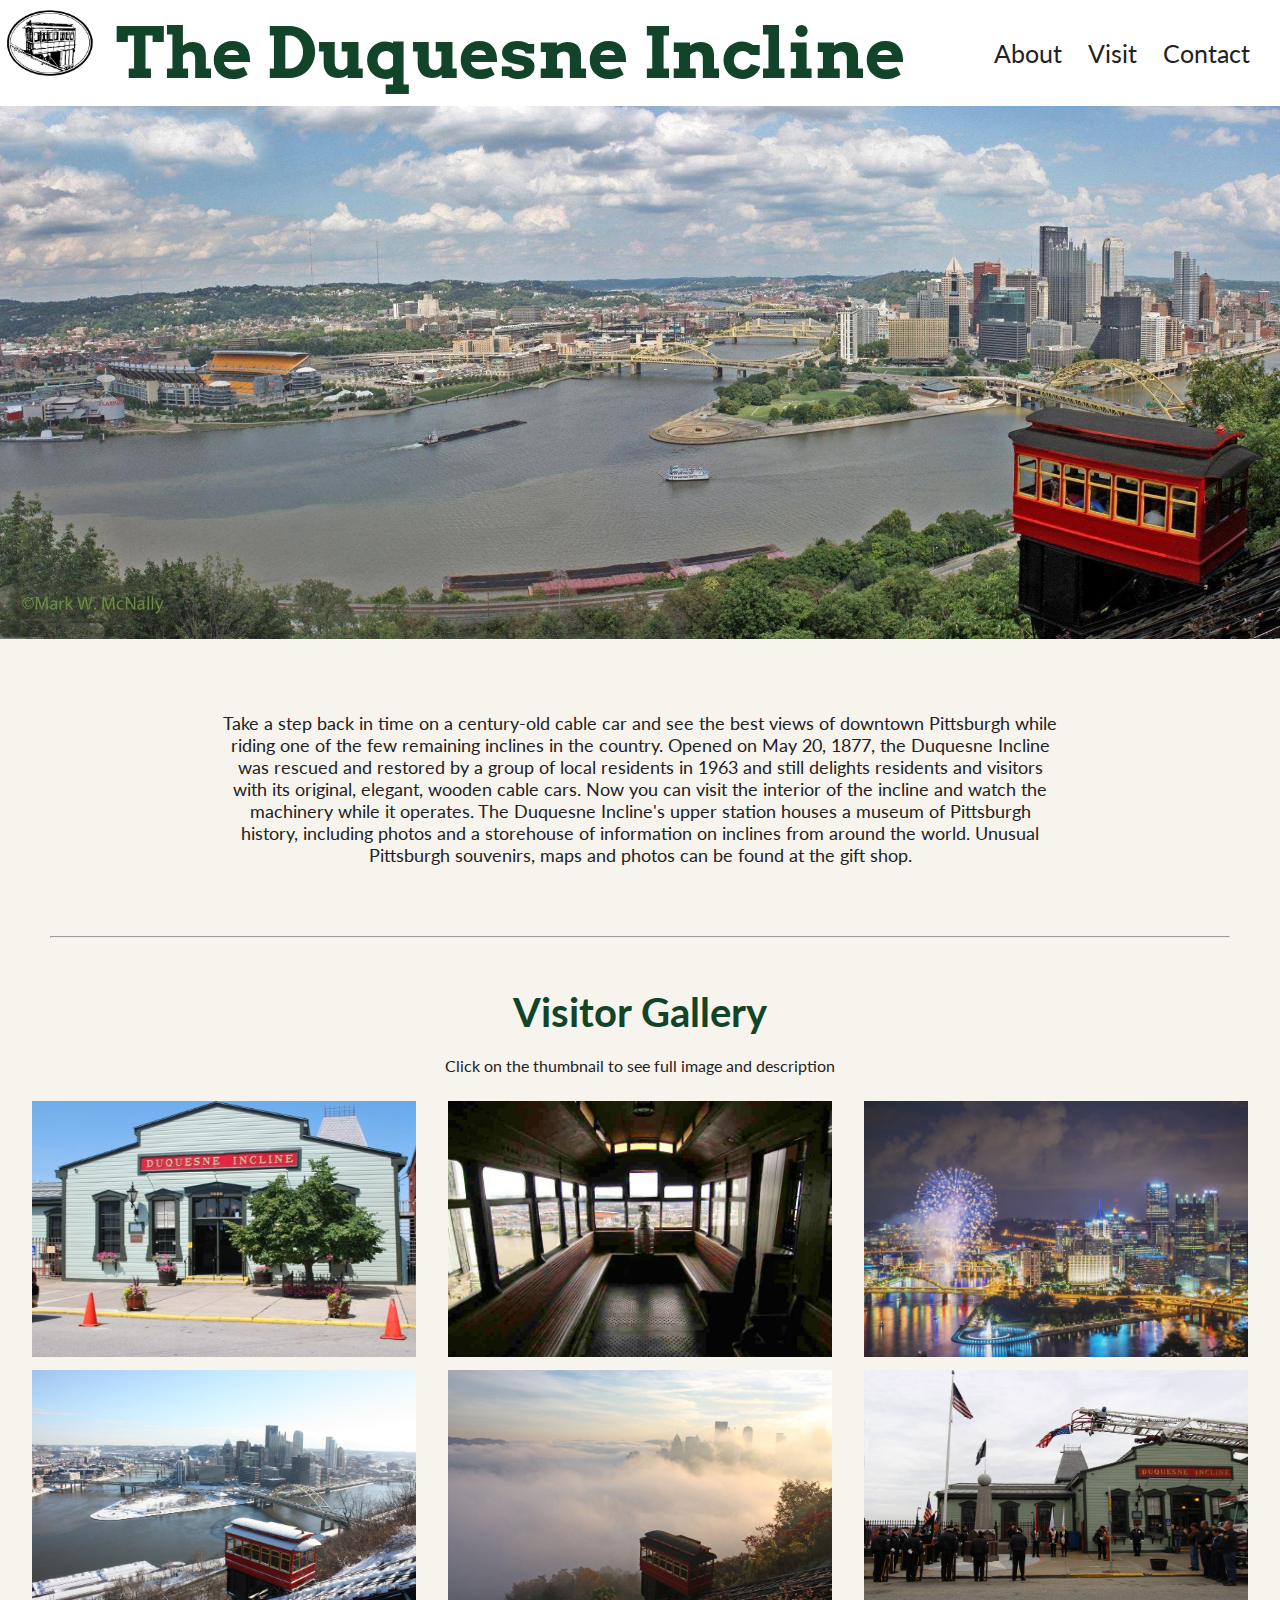
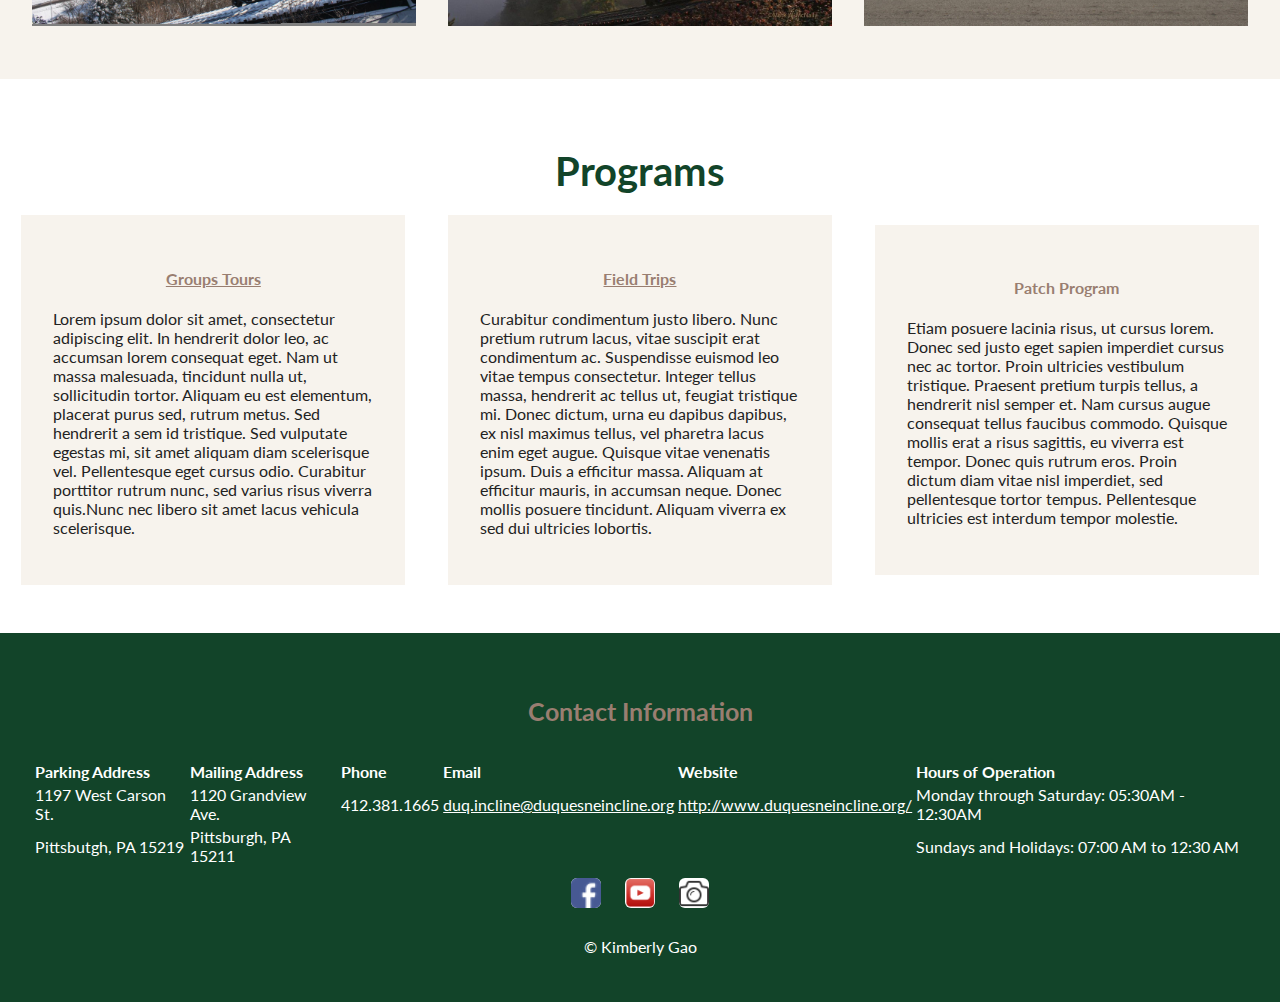
<file: index.html>
<!DOCTYPE html>
<html lang="en">
<head>
  <meta charset="utf-8">
  <meta name="author" content="Kimberly Gao">
  <meta name="keywords" content="Duquesne Incline, Pittsburgh">
  <meta name="description" content="Tourism site showcasing the Duquesne Incline in Pittsburgh, Pennsylvania">
  <title>The Duquesne Incline</title>
  <link rel="icon" href="images/favicon.ico">

  <!-- external links to CSS files -->
  <link rel="stylesheet" media="all" type="text/css" href="css/styles.css" />
  <!-- jQuery css links -->
  <link rel="stylesheet" media="all" type="text/css" href="css/jquery-ui.css" />
  <link rel="stylesheet" media="all" type="text/css" href="css/jquery.lightbox.css" />
  <!-- font imported from google fonts -->
  <link rel="preconnect" href="https://fonts.gstatic.com">
  <link href="https://fonts.googleapis.com/css2?family=Arvo&family=Lato&display=swap" rel="stylesheet">
  
  <!-- external links to JS files -->
  <script src="js/script.js"></script>
  <!-- jQuery JS links -->
  <script src="js/jquery-3.6.0.min.js"></script>
  <script src="js/jquery.lightbox.min.js"></script>
  <!-- JS for gallery -->
  <script>
    $(function () {
      $("#content-gallery a").lightBox();
    });
  </script>
</head>

<body>
  <!-- header and navigation -->
  <header>
    <div>
      <img src="images/logo.png" id="logo" alt="Duquesne Incline Logo">
      <!-- photo courtesy of Duquense Incline -->
    <h1><a href="index.html">The Duquesne Incline</a></h1>
    </div>
    <nav>
      <a href="about.html">About</a>
      <a href="visit.html">Visit</a>
      <a href="contact.html">Contact</a>
    </nav>
  </header>
  
  <div id="content">
    <img id = "cover-image" src="images/day-pano.jpg" alt="Panorama of the view from the Duquesne Incline">
    <!-- photo courtesy of Mark W. McNally (Duquense Incline on Facebook) -->
    <!-- short intro -->
    <div id="intro">
      <p id="intro-info">
        Take a step back in time on a century-old cable car and see the best views of downtown Pittsburgh while riding one of the few remaining inclines in the country. Opened on May 20, 1877, the Duquesne Incline was rescued and restored by a group of local residents in 1963 and still delights residents and visitors with its original, elegant, wooden cable cars. Now you can visit the interior of the incline and watch the machinery while it operates. The Duquesne Incline's upper station houses a museum of Pittsburgh history, including photos and a storehouse of information on inclines from around the world. Unusual Pittsburgh souvenirs, maps and photos can be found at the gift shop.
      </p>
    </div>
    <hr/>
    <!-- photo gallery -->
    <h3 class="subheader">Visitor Gallery</h3>
    <div id="content-gallery">
      <p>Click on the thumbnail to see full image and description</p>
      <div id="gallery">
        <div class="gallery-item" id="galleryThumbnail1"><div id="thmbnlShadow1">
          <a href="images/slide1.jpg" title="The Duquesne Incline Entrance">
          <img src="images/slide1.jpg" alt="The Duquesne Incline Entrance"/></a></div></div>
          <!-- photo courtesy of Duquense Incline on Facebook -->
          
          <div class="gallery-item" id="galleryThumbnail2"><div id="thmbnlShadow2">
          <a href="images/slide2.jpg" title="Inside of a Cable Car at Duquesne Incline">
          <img src="images/slide2.jpg" alt="Inside of Cable Car"></a></div></div>
          <!-- photo courtesy of Duquense Incline on Facebook -->
          
          <div class="gallery-item" id="galleryThumbnail3"><div id="thmbnlShadow3">
          <a href="images/slide3.jpg" title="Nightime Fireworks from Top of Incline">
          <img src="images/slide3.jpg" alt="Fireworks over the City of Pittburgh"></a></div></div>
          <!-- photo courtesy of Duquense Incline on Facebook -->
    
          <div class="gallery-item" id="galleryThumbnail4"><div id="thmbnlShadow4">
            <a href="images/slide4.jpg" title="View from Incline on a Snowy Day">
            <img src="images/slide4.jpg" alt="Snow covered view of Pittsburgh Skyline"></a></div></div>
            <!-- photo courtesy of Duquense Incline on Facebook -->
    
          <div class="gallery-item" id="galleryThumbnail5"><div id="thmbnlShadow5">
          <a href="images/slide5.jpg" title="Cable Car over a CLoudy Pittsburgh Day">
          <img src="images/slide5.jpg" alt="Red Cable Car in a Sky Full of Clouds"></a></div></div>
          <!-- photo courtesy of Duquense Incline on Facebook -->

          <div class="gallery-item" id="galleryThumbnail6"><div id="thmbnlShadow6">
          <a href="images/slide6.jpg" title="Veteran's Day at Duquesne Incline">
          <img src="images/slide6.jpg" alt="Veterans Standing in front of Duquesne Entrance"></a></div></div>
          <!-- photo courtesy of Duquense Incline on Facebook -->
      </div>
    </div>
    <!-- three column programs -->
    <div id="programs">
      <h3 class="subheader">Programs</h3>
      <div id="program-boxes">
        <div class="program-box">
          <h4><a href="visit.html">Groups Tours</a></h4>
          <p>Lorem ipsum dolor sit amet, consectetur adipiscing elit. In hendrerit dolor leo, ac accumsan lorem consequat eget. Nam ut massa malesuada, tincidunt nulla ut, sollicitudin tortor. Aliquam eu est elementum, placerat purus sed, rutrum metus. Sed hendrerit a sem id tristique. Sed vulputate egestas mi, sit amet aliquam diam scelerisque vel. Pellentesque eget cursus odio. Curabitur porttitor rutrum nunc, sed varius risus viverra quis.Nunc nec libero sit amet lacus vehicula scelerisque.</p>
        </div>
        <div class="program-box">
          <h4><a href="visit.html">Field Trips</a></h4>
          <p>Curabitur condimentum justo libero. Nunc pretium rutrum lacus, vitae suscipit erat condimentum ac. Suspendisse euismod leo vitae tempus consectetur. Integer tellus massa, hendrerit ac tellus ut, feugiat tristique mi. Donec dictum, urna eu dapibus dapibus, ex nisl maximus tellus, vel pharetra lacus enim eget augue. Quisque vitae venenatis ipsum. Duis a efficitur massa. Aliquam at efficitur mauris, in accumsan neque. Donec mollis posuere tincidunt. Aliquam viverra ex sed dui ultricies lobortis.</p>
        </div>
        <div class="program-box">
          <h4>Patch Program</h4>
          <p>Etiam posuere lacinia risus, ut cursus lorem. Donec sed justo eget sapien imperdiet cursus nec ac tortor. Proin ultricies vestibulum tristique. Praesent pretium turpis tellus, a hendrerit nisl semper et. Nam cursus augue consequat tellus faucibus commodo. Quisque mollis erat a risus sagittis, eu viverra est tempor. Donec quis rutrum eros. Proin dictum diam vitae nisl imperdiet, sed pellentesque tortor tempus. Pellentesque ultricies est interdum tempor molestie.</p>
        </div>
      </div>
    </div>
  </div>
  <!-- footer and contact information -->
  <footer>
    <h4>Contact Information</h4>
    <table id="contact-info">
      <tr>
        <th>Parking Address</th>
        <th>Mailing Address</th>
        <th>Phone</th>
        <th>Email</th>
        <th>Website</th>
        <th>Hours of Operation</th>
      </tr>
      <tr>
        <td>1197 West Carson St.</td>
        <td>1120 Grandview Ave.</td>
        <td>412.381.1665</td>
        <td><a href="mailto:duq.incline@duquesneincline.org">duq.incline@duquesneincline.org</a></td>
        <td><a href="http://www.duquesneincline.org/index.html" target="_blank">http://www.duquesneincline.org/</a></td>
        <td>Monday through Saturday: 05:30AM - 12:30AM</td>
      </tr>
      <tr>
        <td>Pittsbutgh, PA 15219</td>
        <td>Pittsburgh, PA 15211</td>
        <td></td>
        <td></td>
        <td></td>
        <td>Sundays and Holidays: 07:00 AM to 12:30 AM</td>
      </tr>
    </table>
    <div id="socials">
      <a href="https://www.facebook.com/TheDuquesneIncline/" target="_blank"><img src="images/facebook.png" alt="Facebook Logo"></a>
      <!-- photo courtesy of CMU IS -->
      <a href="https://www.facebook.com/TheDuquesneIncline/" target="_blank"><img src="images/youtube.png" alt="Youtube Logo"></a>
      <!-- photo courtesy of SimilarPNG -->
      <a href="http://davedicello.com/places/pittsburgh/" target="_blank"><img src="images/camera.png" alt="Camera Icon"></a>
      <!-- photo courtesy of Iconfinder -->
    </div>
    <p id="copyright">&copy; Kimberly Gao</p>
  </footer>
</body>
</html>
</file>
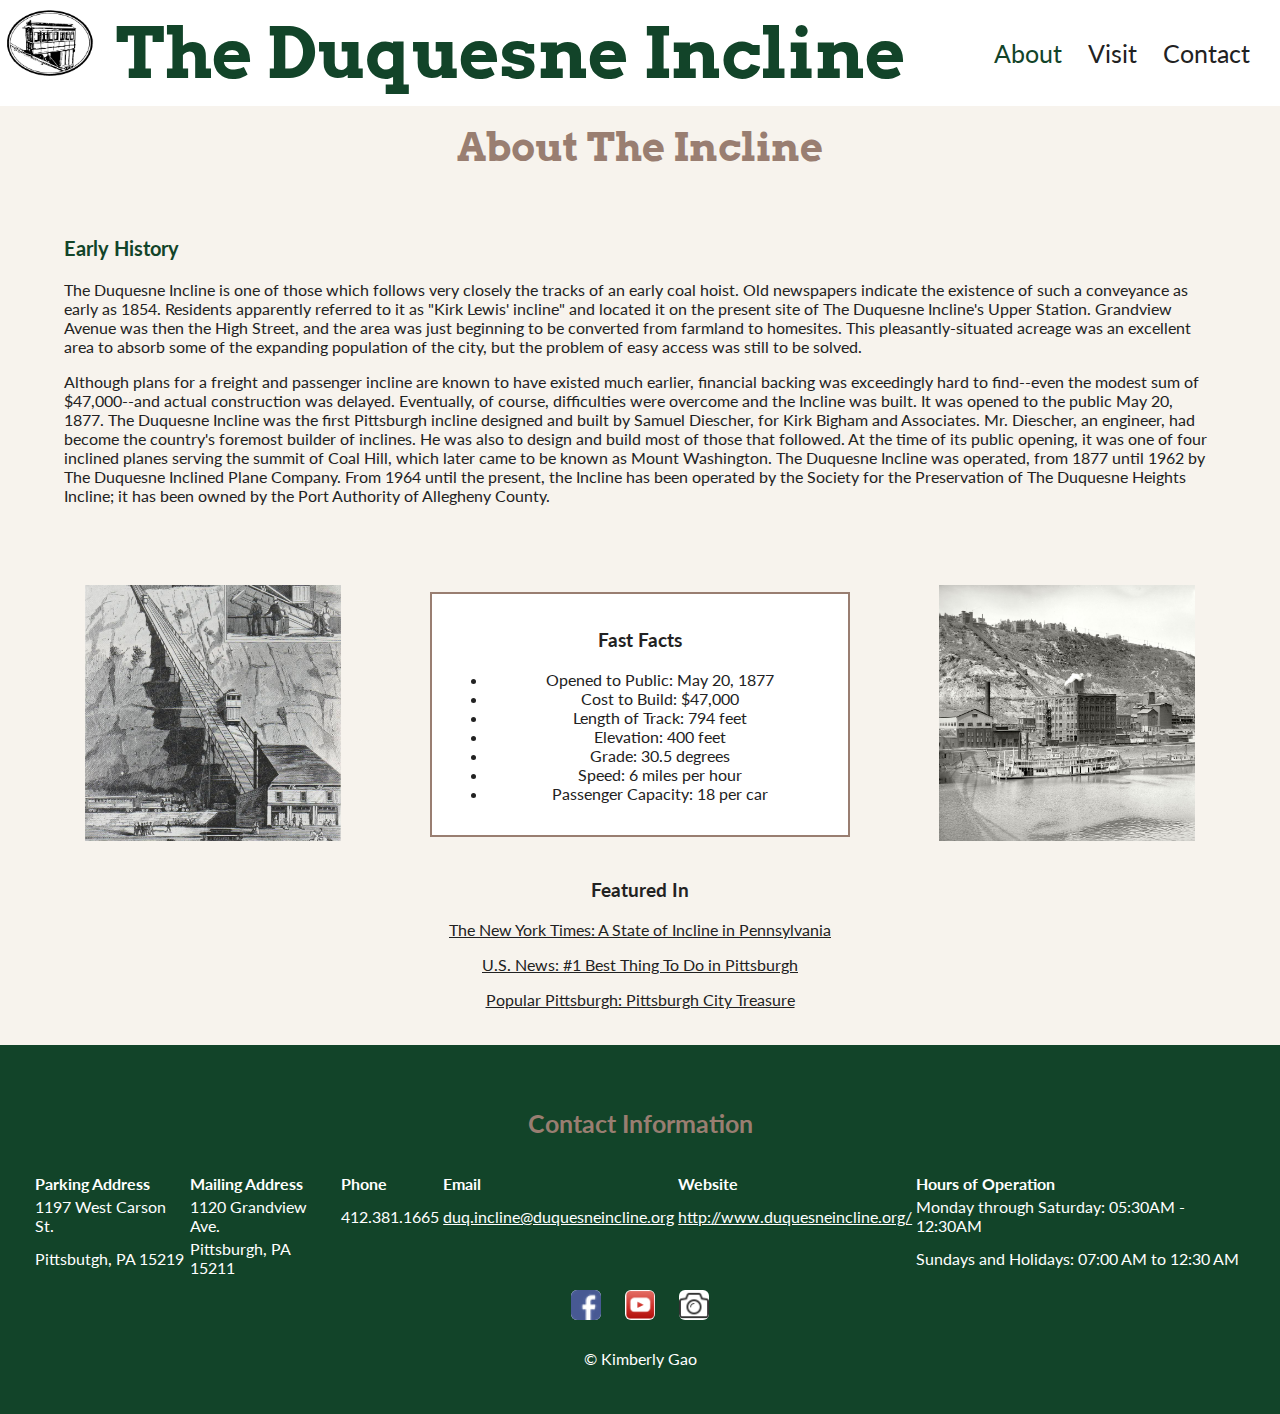
<file: about.html>
<!DOCTYPE html>
<html lang="en">
<head>
  <meta charset="utf-8">
  <meta name="author" content="Kimberly Gao">
  <meta name="keywords" content="Duquesne Incline, Pittsburgh">
  <meta name="description" content="Tourism site showcasing the Duquesne Incline in Pittsburgh, Pennsylvania">
  <title>About | The Duquesne Incline</title>
  <link rel="icon" href="images/favicon.ico">
  <!-- external links to CSS files -->
  <link rel="stylesheet" media="all" type="text/css" href="css/styles.css" />
    <!-- jQuery css link -->
  <link rel="stylesheet" media="all" type="text/css" href="css/jquery-ui.css" />
  <!-- font imported from google fonts -->
  <link rel="preconnect" href="https://fonts.gstatic.com">
  <link href="https://fonts.googleapis.com/css2?family=Arvo&family=Lato&display=swap" rel="stylesheet">
  <!-- external links to JS files -->
  <script src="js/script.js"></script>
  <!-- jQuery JS link -->
  <script src="js/jquery-3.6.0.min.js"></script>
  
</head>
<body>
  <!-- header and navigation -->
  <header>
    <div>
      <img src="images/logo.png" id="logo" alt="Duquesne Incline Logo">
      <!-- photo courtesy of Duquese Incline -->
      <h1><a href="index.html">The Duquesne Incline</a></h1>
    </div>
    <nav>
      <a href="about.html" class="active">About</a>
      <a href="visit.html">Visit</a>
      <a href="contact.html">Contact</a>
    </nav>
  </header>
  <div id="content">
    <!-- history section -->
    <div id="history">
      <h2 class="page-title">About The Incline</h2>
      <div id="early-history">
        <h3>Early History</h3>
        <p>
          The Duquesne Incline is one of those which follows very closely the tracks of an early coal hoist. Old newspapers indicate the existence of such a conveyance as early as 1854. Residents apparently referred to it as "Kirk Lewis' incline" and located it on the present site of The Duquesne Incline's Upper Station. Grandview Avenue was then the High Street, and the area was just beginning to be converted from farmland to homesites. This pleasantly-situated acreage was an excellent area to absorb some of the expanding population of the city, but the problem of easy access was still to be solved.
        </p>
        <p>
          Although plans for a freight and passenger incline are known to have existed much earlier, financial backing was exceedingly hard to find--even the modest sum of $47,000--and actual construction was delayed. Eventually, of course, difficulties were overcome and the Incline was built. It was opened to the public May 20, 1877. The Duquesne Incline was the first Pittsburgh incline designed and built by Samuel Diescher, for Kirk Bigham and Associates. Mr. Diescher, an engineer, had become the country's foremost builder of inclines. He was also to design and build most of those that followed.
          At the time of its public opening, it was one of four inclined planes serving the summit of Coal Hill, which later came to be known as Mount Washington. The Duquesne Incline was operated, from 1877 until 1962 by The Duquesne Inclined Plane Company. From 1964 until the present, the Incline has been operated by the Society for the Preservation of The Duquesne Heights Incline; it has been owned by the Port Authority of Allegheny County.
        </p>
      </div>
      <!-- three columb split -->
      <div id="history-boxes">
        <div class="history-box">
          <img src="images/history.jpg" alt="Drawing of the Duquesne Incline in 1880">
          <!-- photo courtesy of Duquense Incline on Facebook -->
        </div>
        <div class="history-box" id="fast-facts">
          <h3>Fast Facts</h3>
          <ul>
            <li>Opened to Public: May 20, 1877</li>
            <li>Cost to Build: $47,000</li>
            <li>Length of Track: 794 feet</li>
            <li>Elevation: 400 feet</li>
            <li>Grade: 30.5 degrees</li>
            <li>Speed: 6 miles per hour</li>
            <li>Passenger Capacity: 18 per car</li>
          </ul>
        </div>
        <div class="history-box">
          <img src="images/history-1900.jpeg" alt="Duquesne Incline, Mount Washington, and the Ohio River in around 1900">
          <!-- photo courtesy of Duquense Incline on Facebook -->
        </div>
      </div>
    </div>
    <!-- featured articles -->
    <div id="articles">
      <h3>Featured In</h3>
      <div>
        <p><a href="https://www.nytimes.com/2007/07/20/travel/escapes/20incline.html" class="article-link" target="_blank">The New York Times: A State of Incline in Pennsylvania</a></p>
        <p><a href="https://travel.usnews.com/Pittsburgh_PA/Things_To_Do/Duquesne_Incline_62195/" class="article-links" target="_blank">U.S. News: #1 Best Thing To Do in Pittsburgh</a></p>
        <p><a href="https://popularpittsburgh.com/the-duquesne-incline-pittsburghs-city-treasure/" class="article-links" target="_blank">Popular Pittsburgh: Pittsburgh City Treasure</a></p>
      </div>
    </div>
  </div>
  <!-- footer and contact information -->
  <footer>
    <h4>Contact Information</h4>
    <table id="contact-info">
      <tr>
        <th>Parking Address</th>
        <th>Mailing Address</th>
        <th>Phone</th>
        <th>Email</th>
        <th>Website</th>
        <th>Hours of Operation</th>
      </tr>
      <tr>
        <td>1197 West Carson St.</td>
        <td>1120 Grandview Ave.</td>
        <td>412.381.1665</td>
        <td><a href="mailto:duq.incline@duquesneincline.org">duq.incline@duquesneincline.org</a></td>
        <td><a href="http://www.duquesneincline.org/index.html" target="_blank">http://www.duquesneincline.org/</a></td>
        <td>Monday through Saturday: 05:30AM - 12:30AM</td>
      </tr>
      <tr>
        <td>Pittsbutgh, PA 15219</td>
        <td>Pittsburgh, PA 15211</td>
        <td></td>
        <td></td>
        <td></td>
        <td>Sundays and Holidays: 07:00 AM to 12:30 AM</td>
      </tr>
    </table>
    <div id="socials">
      <a href="https://www.facebook.com/TheDuquesneIncline/" target="_blank"><img src="images/facebook.png" alt="Facebook Logo"></a>
      <!-- photo courtesy of CMU IS -->
      <a href="https://www.facebook.com/TheDuquesneIncline/" target="_blank"><img src="images/youtube.png" alt="Youtube Logo"></a>
      <!-- photo courtesy of SimilarPNG -->
      <a href="http://davedicello.com/places/pittsburgh/" target="_blank"><img src="images/camera.png" alt="Camera Icon"></a>
      <!-- photo courtesy of Iconfinder -->
    </div>
    <p id="copyright">&copy; Kimberly Gao</p>
  </footer>
</body>
</html>
</file>
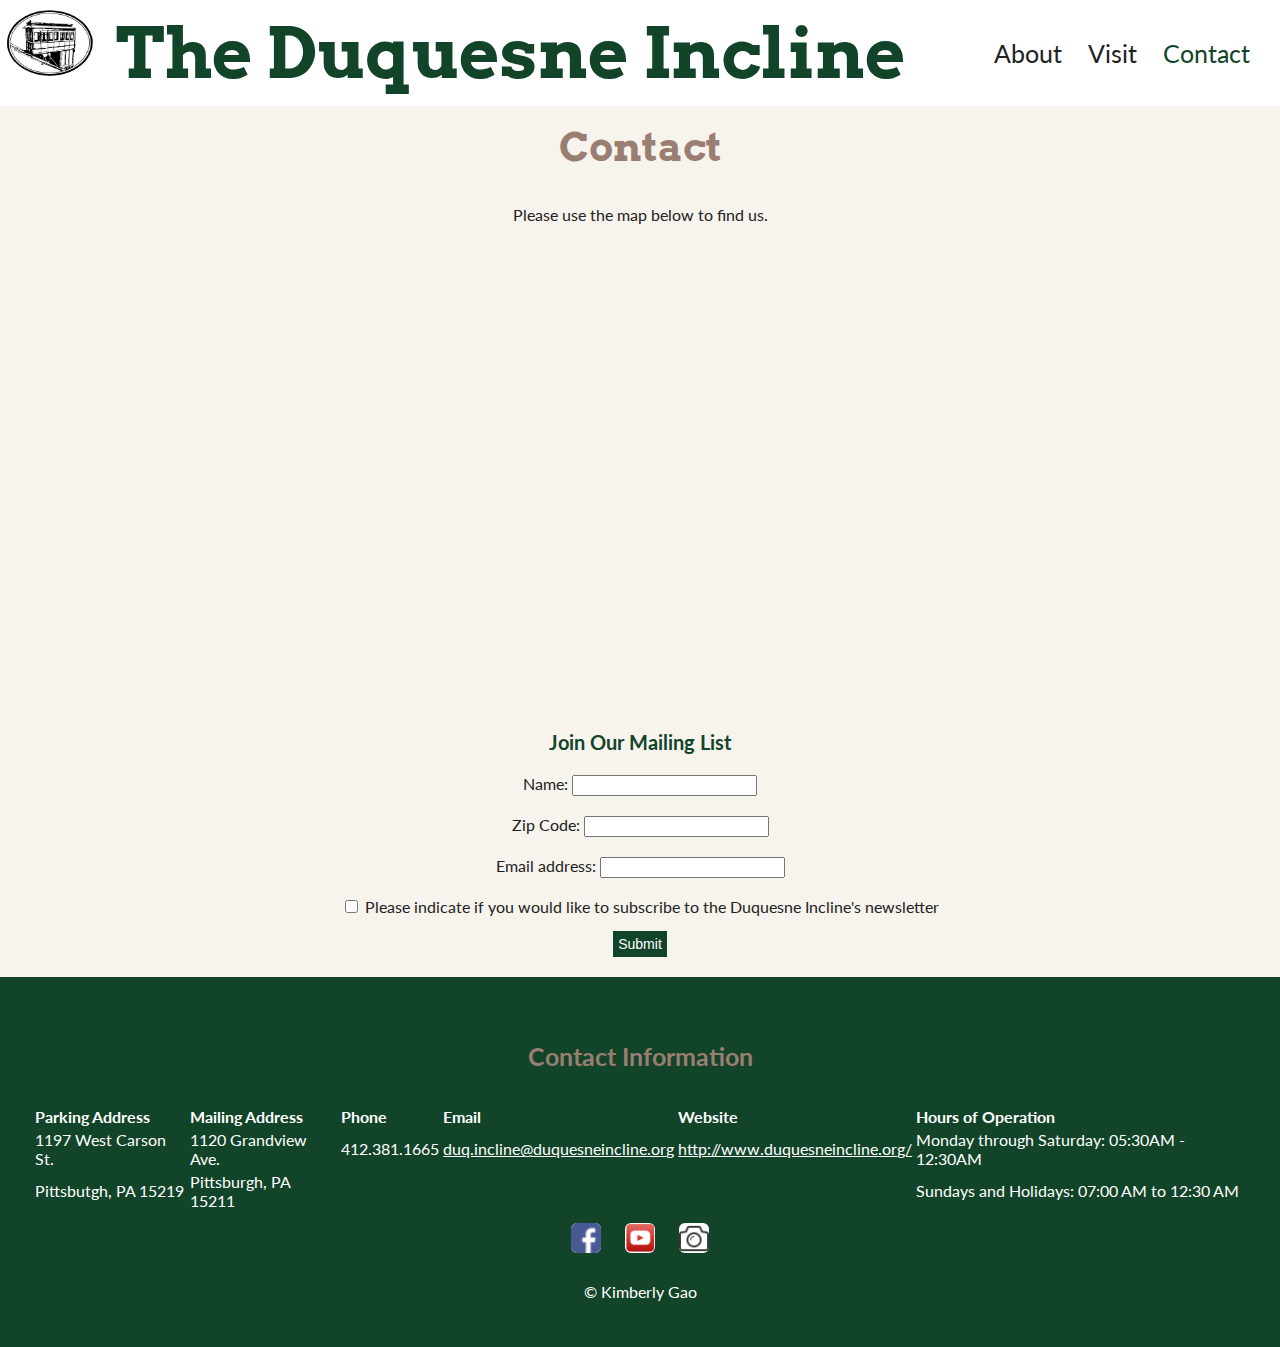
<file: contact.html>
<!DOCTYPE html>
<html lang="en">
<head>
  <meta charset="utf-8">
  <meta name="author" content="Kimberly Gao">
  <meta name="keywords" content="Duquesne Incline, Pittsburgh">
  <meta name="description" content="Tourism site showcasing the Duquesne Incline in Pittsburgh, Pennsylvania">
  <title>Contact | The Duquesne Incline</title>
  <link rel="icon" href="images/favicon.ico">
  
  <!-- external links to CSS files -->
  <link rel="stylesheet" media="all" type="text/css" href="css/styles.css" />
    <!-- jQuery CSS link -->
  <link rel="stylesheet" media="all" type="text/css" href="css/jquery-ui.css" />
  <!-- font imported from google fonts -->
  <link rel="preconnect" href="https://fonts.gstatic.com">
  <link href="https://fonts.googleapis.com/css2?family=Arvo&family=Lato&display=swap" rel="stylesheet">
  
  <!-- external links to JS files -->
  <script src="js/script.js"></script>
  <!-- jQuery JS link -->
  <script src="js/jquery-3.6.0.min.js"></script>
</head>

<body>
  <!-- header and navigation information -->
  <header>
    <div>
      <img src="images/logo.png" id="logo" alt="Duquesne Incline Logo">
    <h1><a href="index.html">The Duquesne Incline</a></h1>
    </div>
    <nav>
      <a href="about.html">About</a>
      <a href="visit.html">Visit</a>
      <a href="contact.html" class="active">Contact</a>
    </nav>
  </header>
  <div id="content">
    <h2 class="page-title">Contact</h2>
    <!-- mailing address -->
    <div id="mailing">
      <p>Please use the map below to find us.</p>
      <iframe src="https://www.google.com/maps/embed?pb=!1m18!1m12!1m3!1d1518.335311156604!2d-80.01993684188348!3d40.43829179484068!2m3!1f0!2f0!3f0!3m2!1i1024!2i768!4f13.1!3m3!1m2!1s0x8834f6af9e693efd%3A0x202746c7955abd33!2s1220%20Grandview%20Ave%2C%20Pittsburgh%2C%20PA%2015211!5e0!3m2!1sen!2sus!4v1618105345612!5m2!1sen!2sus" width="600" height="450" style="border:0;" allowfullscreen="" loading="lazy"></iframe>
    </div>
    <!-- mailing list form -->
    <div id="contact-form">
      <h3 class="subheader">Join Our Mailing List</h3>
      <form onsubmit="return validate()" action="mailto:duq.incline@email.com">
        <label for="uname">Name: </label>
        <input type="text" id="uname" name="uname" value="" size="20" maxlength="250" required><br/><br/>
        <label for="zipcode">Zip Code: </label>
        <input type="text" id="zipcode" value="" size="20" maxlength="5"><br/><br/>
        <label for="email">Email address:</label>
        <input type="email" id="email" name="email" required><br/><br/>
        <input type="checkbox" id="newsletter" name="newsletter">
        <label for="newsletter"> Please indicate if you would like to subscribe to the Duquesne Incline's newsletter</label><br/>
        <input type="submit" id="submit-button" value="Submit" name="btn">
      </form> 
    </div>
  </div>
  <!-- footer and contact info -->
  <footer>
    <h4>Contact Information</h4>
    <table id="contact-info">
      <tr>
        <th>Parking Address</th>
        <th>Mailing Address</th>
        <th>Phone</th>
        <th>Email</th>
        <th>Website</th>
        <th>Hours of Operation</th>
      </tr>
      <tr>
        <td>1197 West Carson St.</td>
        <td>1120 Grandview Ave.</td>
        <td>412.381.1665</td>
        <td><a href="mailto:duq.incline@duquesneincline.org">duq.incline@duquesneincline.org</a></td>
        <td><a href="http://www.duquesneincline.org/index.html" target="_blank">http://www.duquesneincline.org/</a></td>
        <td>Monday through Saturday: 05:30AM - 12:30AM</td>
      </tr>
      <tr>
        <td>Pittsbutgh, PA 15219</td>
        <td>Pittsburgh, PA 15211</td>
        <td></td>
        <td></td>
        <td></td>
        <td>Sundays and Holidays: 07:00 AM to 12:30 AM</td>
      </tr>
    </table>
    <div id="socials">
      <a href="https://www.facebook.com/TheDuquesneIncline/" target="_blank"><img src="images/facebook.png" alt="Facebook Logo"></a>
      <!-- photo courtesy of CMU IS -->
      <a href="https://www.facebook.com/TheDuquesneIncline/" target="_blank"><img src="images/youtube.png" alt="Youtube Logo"></a>
      <!-- photo courtesy of SimilarPNG -->
      <a href="http://davedicello.com/places/pittsburgh/" target="_blank"><img src="images/camera.png" alt="Camera Icon"></a>
      <!-- photo courtesy of Iconfinder -->
    </div>
    <p id="copyright">&copy; Kimberly Gao</p>
  </footer>
</body>
</html>
</file>
<file: css/styles.css>
/* ALL PAGES */

html {
  margin: 0;
  padding: 0;
}
body {
  margin: 0px;
  padding: 0px;
  font-family: 'Lato', sans-serif;
  color: #222222;
  font-size: 16px;
}

/* NAV BAR STYLING */

header {
  text-align: left;
  background-position: center;
  position: fixed;
  background-color: white;
  width: 100%;
  vertical-align: center;
  display: flex;
  justify-content: space-between;
  align-items: center;
}

header h1 {
  margin: 10px;
  font-size: 70px;
  font-family: 'Arvo', serif;
  display: inline-block;
}

#logo {
  height: 70px;
  margin: auto;
}

header a:hover {
  color: #997E71;
}

header h1 a {
  text-decoration: none;
  color: #124429;
}

nav {
  float: right;
  font-size: 25px;
  margin: 20px;
  
}

nav a {
  text-decoration: none;
  margin: 10px;
  display: inline-block;
  color: #222222;
}

.active {
  color: #124429;
}

#content {
  padding-top: 70px;
  background-color: #f7f3ed;
}

.subheader {
  text-align: center;
  font-size: 40px;
  margin: 20px;
  color: #124429;
}

.page-title {
  text-align: center;
  font-size: 40px;
  padding-top: 20px;
  color: #997E71;
  font-family: 'Arvo', serif;
}

/* HOME PAGE */

#cover-image {
  width: 100%;
}

/* short description */
#intro {
  text-align: center;
  margin: 50px;
}
#intro-info {
  margin: 40px 150px;
  padding: 20px;
  font-size: 18px;
}

#intro-img {
  text-align: center;
  margin: auto;
  width: 50%;
}

hr {
  margin: 50px;
  color:#997E71;
}

/* lightbox gallery thumbnails */
#content-gallery {
  margin-bottom: 50px;
}

#gallery {
  display: flex;
  justify-content: space-evenly;
  align-items: center;
  margin-bottom: 20px;
  flex-wrap: wrap;
}

#content-gallery p {
  text-align: center;
}

.gallery-item {
  width: 30%;
}

#content-gallery img {
  width: 100%;
  height: 20vw;
  margin-top: 10px;
}

/* three block programs */
#programs {
  background-color: white;
  padding-top: 3em;
  padding-bottom: 3em;
}

#programs a {
  color:#997E71;
}

#program-boxes {
  display: flex;
  flex-wrap: wrap;
  align-items: center;
  justify-content: space-around;
}

.program-box {
  width: 25%;
  background-color: #f7f3ed;
  padding: 2em;
}

.program-box h4 {
  text-align: center;
  color: #997E71;
  font-size: 16px;
}



/* ABOUT PAGE */

#history {
  color: #222222;
  background-color: #f7f3ed;
}

#early-history {
  margin: 4em;
}

#early-history h3 {
  color: #124429;
  font-size: 20px;
}

/* three history boxes */
#history-boxes img {
  width: 20vw;
  height: 20vw;
  object-fit: cover;
}

#history-boxes {
  display: flex;
  flex-wrap: wrap;
  align-items: center;
  justify-content: space-around;
  margin-top: 2em;
}

.history-box {
  width: 30%;
  padding: 1em;
  text-align: center;
}

#fast-facts {
  background-color: #FFFFFF;
  border: 2px solid #997E71;
}

#fast-facts h4 {
  text-align: center;
}

/* three linked articles */
#articles {
  text-align: center;
  padding-bottom: 20px;
}

#articles a {
  color: #222222;

}

#articles a:focus {
  color: #997E71;
  
}

/* VISIT PAGE */

/* all tabs */
#accordion {
  margin: auto;
  padding-bottom: 50px;
  
}

#accordion table {
  text-align: center;
  margin: auto;
}

#accordion td {
  margin: 4px;
}

.ui-accordion {
  width: 70%;
}

#accordion .ui-accordion-header {
  background-color: #124429;
  color: #FFFFFF;
}

#accordion .ui-accordion-header:focus {
  outline: none;
}

#accordion .ui-state-active, .ui-button.ui-state-active:hover {
  border: none;
  background-color: #997E71;

}

#accordion .ui-accordion-content {
  background-color: #ffffff;
  line-height: 16pt;
}

#general-info {
  text-align: center;
}

#general-info table {
  margin: auto;
}

/* embeded maps */
iframe {
  display: block;
  margin: auto;
}

/* CONTACT PAGE */

/* mailing mapped address */
#mailing {
  width: 50%;
  margin: auto;
  text-align: center;
}

#contact-form {
  width: 50%;
  margin: auto;
  margin-top: 40px;
  padding-bottom: 20px;
  text-align: center;
}

#contact-form h3 {
  text-align: center;
  font-size: 20px;
}

/* #contact-form form {
  padding-left: 30px;
} */

input:focus {
  outline: none;
}

#submit-button {
  display: block;
  margin: auto;
  margin-top: 15px;
  background-color: #124429;
  box-shadow: none;
  color: white;
  border: none;
  padding: 5px;
  font-size: 14px;
}

/* FOOTER PAGE */

footer {
  background-color: #124429; 
  color: #FFFFFF;
  padding-top: 30px;
  padding-bottom: 30px;
}

footer p {
  text-align: center;
}

/* contact table */

#contact-info {
  width: 95%;
  margin: auto;
}

#contact-info th {
  text-align: left;
}

#copyright {
  text-align: center;
}



footer h4 {
  text-align: center;
  color: #997E71;
  font-size: 25px;
}

footer th {
  font-weight: bold;
}

footer a {
  color:#FFFFFF;

}

/* social icons */

#socials {
  text-align: center;
}

#socials img {
  background-color: #FFFFFF;
  border-radius: 6px;
  width: 30px;
  margin: 10px;
  text-align: center;
}
</file>
